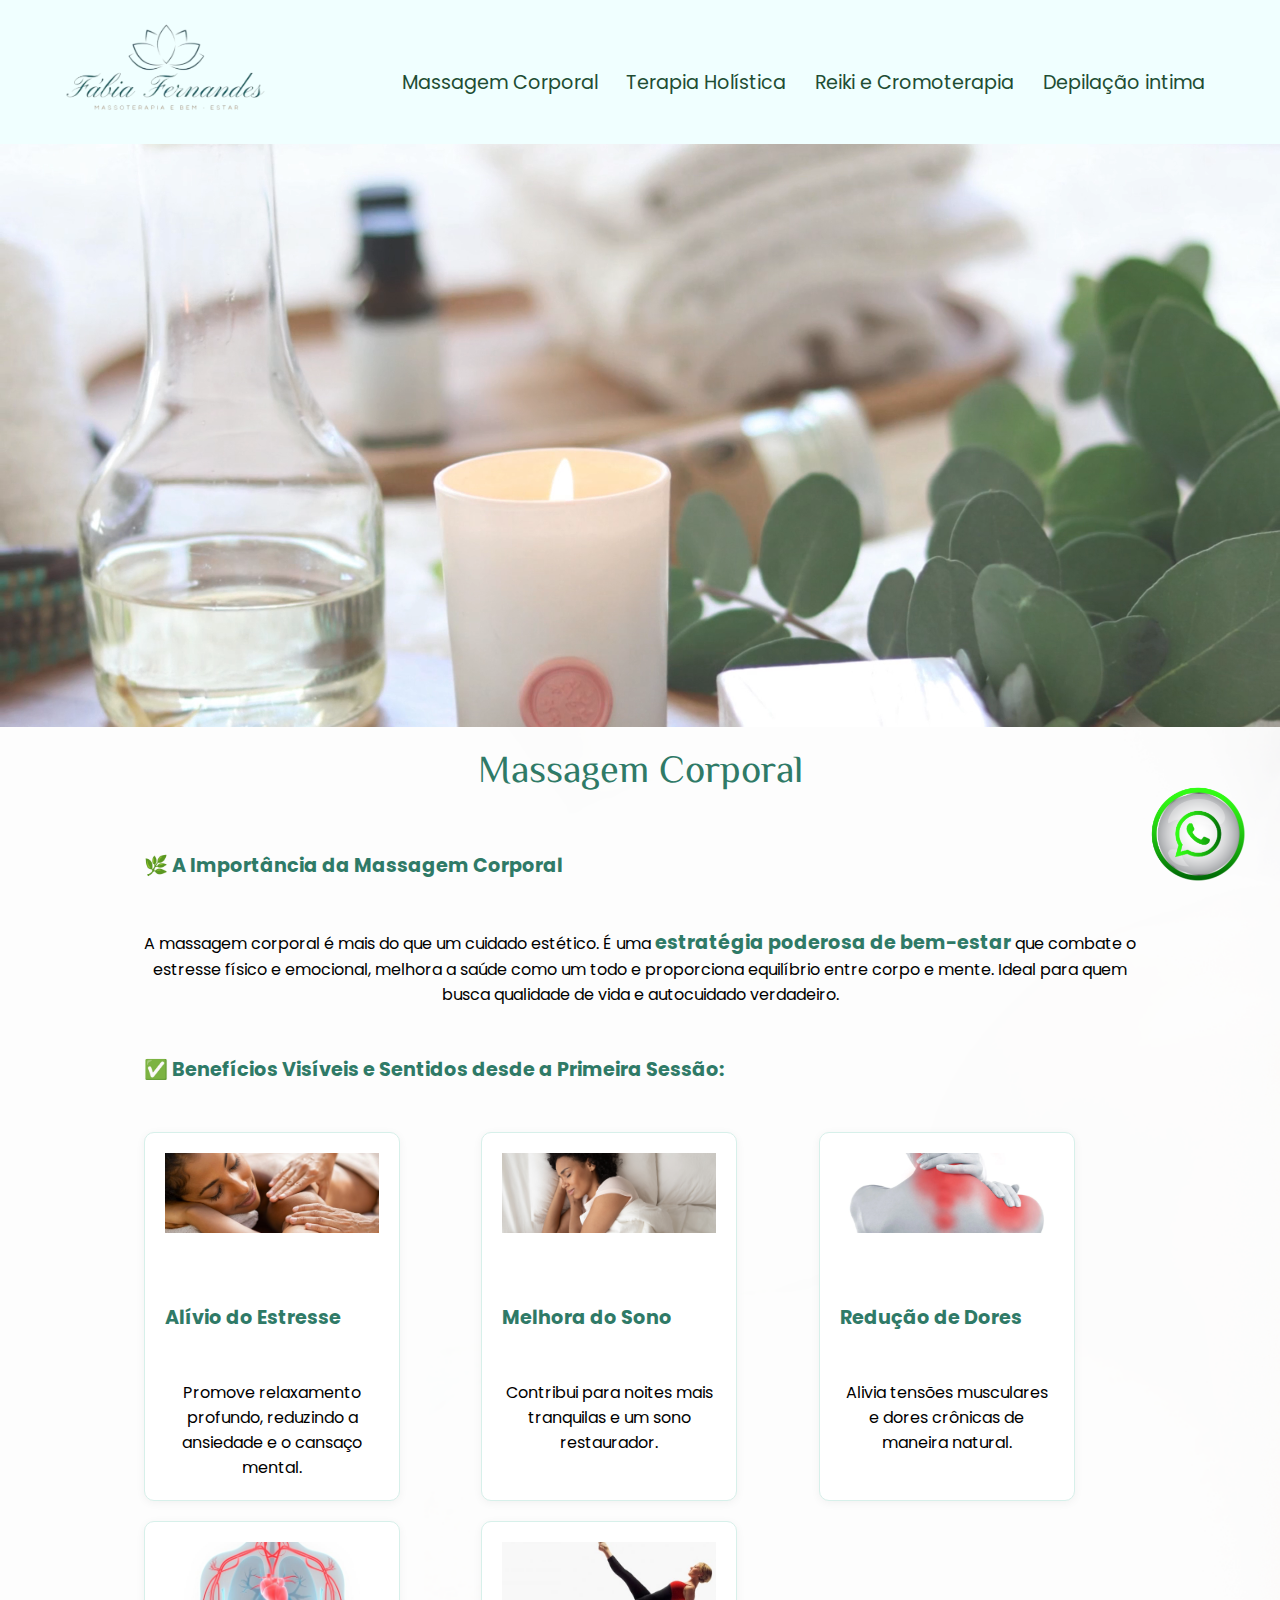
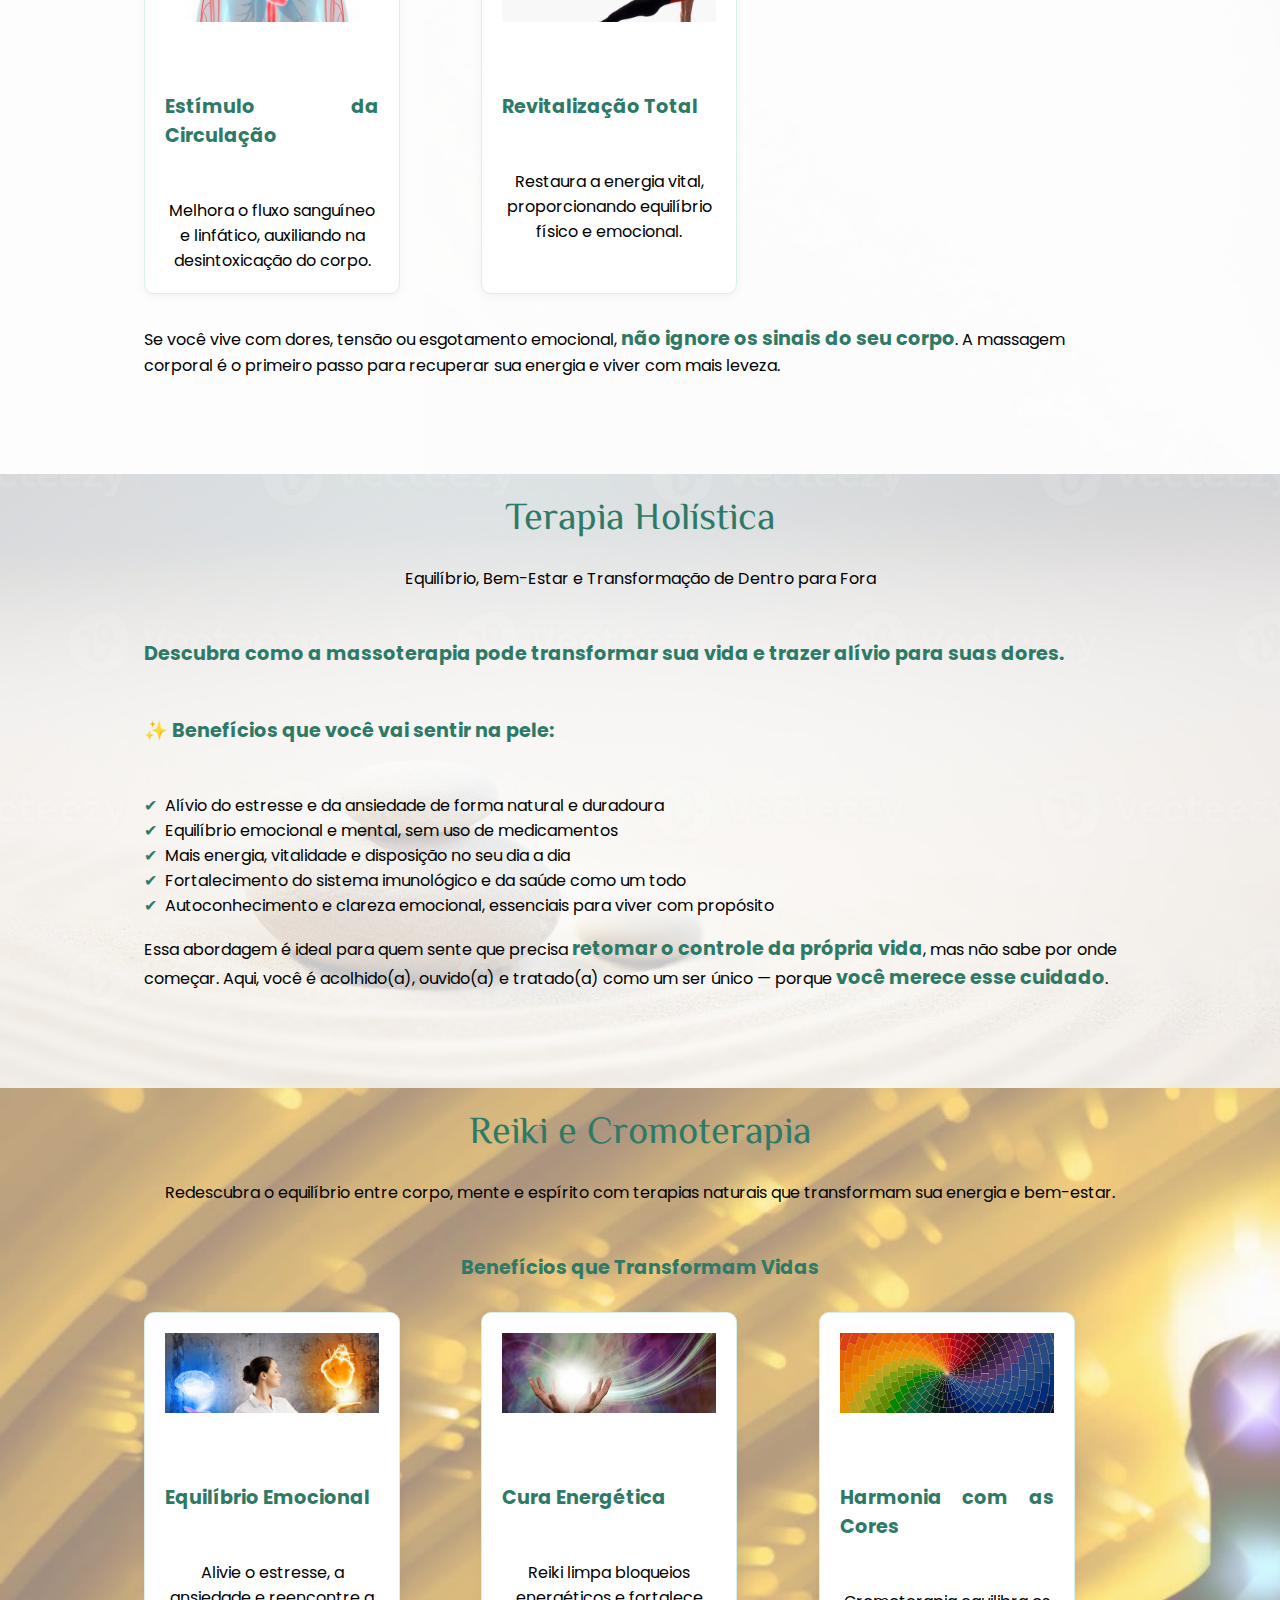
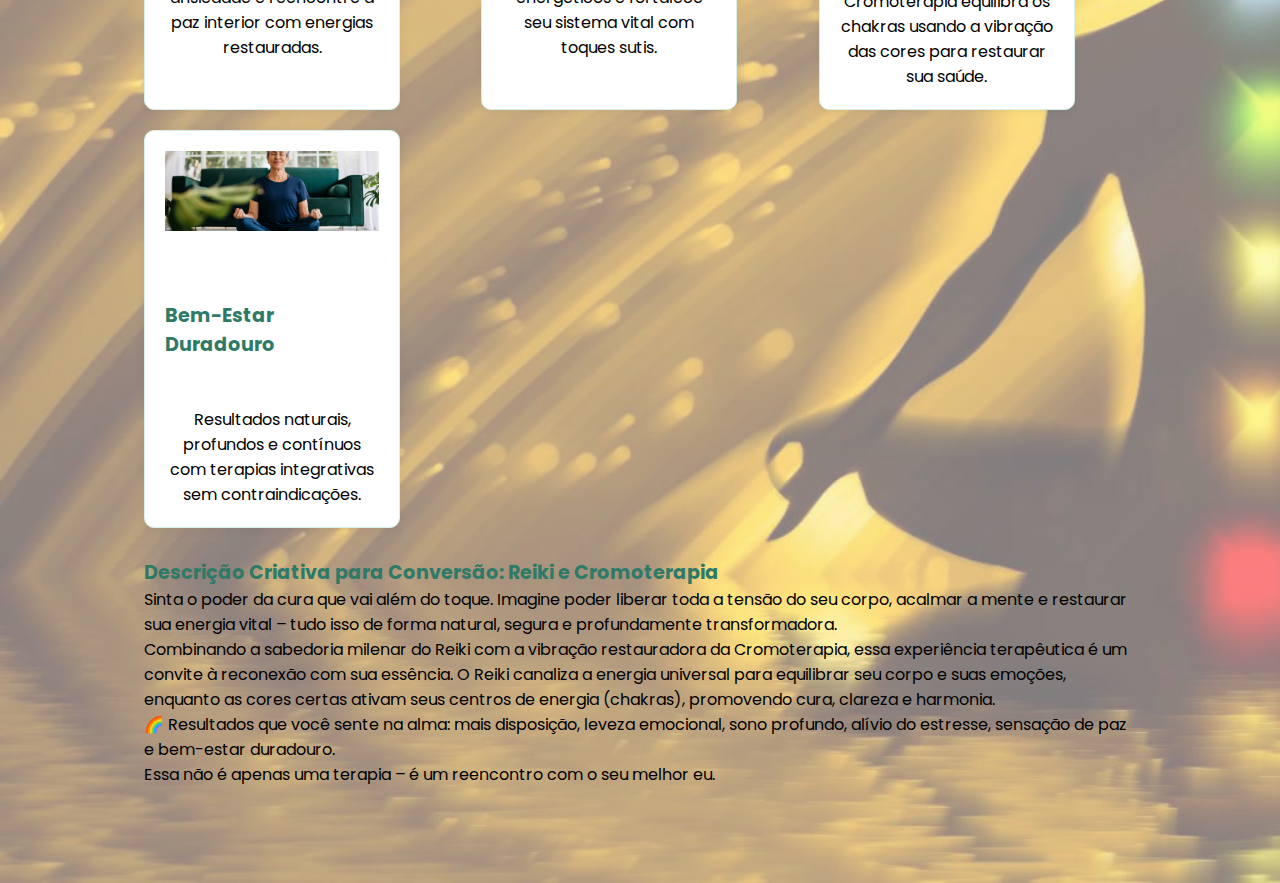
<file: index.html>
<!DOCTYPE html>
<html lang="pt-br">

<head>
    <meta charset="UTF-8">
    <meta name="viewport" content="width=device-width, initial-scale=1.0">
    <link rel="stylesheet" href="./estilos/style.css">
    <link rel="preconnect" href="https://fonts.googleapis.com">
    <link rel="preconnect" href="https://fonts.gstatic.com" crossorigin>
    <link href="https://fonts.googleapis.com/css2?family=Roboto:ital,wght@0,100..900;1,100..900&display=swap"
        rel="stylesheet">
    <link rel="preconnect" href="https://fonts.googleapis.com">
    <link rel="preconnect" href="https://fonts.gstatic.com" crossorigin>
    <link
        href="https://fonts.googleapis.com/css2?family=Poppins:ital,wght@0,100;0,200;0,300;0,400;0,500;0,600;0,700;0,800;0,900;1,100;1,200;1,300;1,400;1,500;1,600;1,700;1,800;1,900&display=swap"
        rel="stylesheet">
    <link rel="preconnect" href="https://fonts.googleapis.com">
    <link rel="preconnect" href="https://fonts.gstatic.com" crossorigin>
    <link href="https://fonts.googleapis.com/css2?family=El+Messiri:wght@400..700&display=swap" rel="stylesheet">
    <title>Fábia Fernandes - Massoterapia e bem - estar</title>
</head>

<body>
    <section id="banner">
        <div class="cabecalho">
            <header>
                <div class="logo">
                    <img src="./img/logo-Photoroom.png" alt="logo">
                </div>
                <div class="links">
                    <a href="#massagem">Massagem Corporal</a>
                    <a href="#terapia-holistica">Terapia Holística</a>
                    <a href="#heiki-cromoterapia">Reiki e Cromoterapia</a>
                    <a href="">Depilação intima</a>
                </div>
            </header>
        </div>
        <video src="./img/_banner.mp4" alt="banner principal" autoplay muted>
    </section>

    <section id="massagem">

        <div class="conteudo">

            <div class="titulo">
                <h1>Massagem Corporal</h1>
                <h2>🌿 A Importância da Massagem Corporal</h2>
                <p>A massagem corporal é mais do que um cuidado estético. É uma <strong>estratégia poderosa de
                        bem-estar</strong> que combate o estresse físico e emocional, melhora a saúde como um todo e
                    proporciona equilíbrio entre corpo e mente. Ideal para quem busca qualidade de vida e autocuidado
                    verdadeiro.</p>

            </div>

            <div class="descricao">

                <h2>✅ Benefícios Visíveis e Sentidos desde a Primeira Sessão:</h2>
                <div class="cards-container">
                    <div class="card">
                        <img src="./img/alivio-estres.jpg" alt="Ícone Alívio do Estresse">
                        <h3>Alívio do Estresse</h3>
                        <p>Promove relaxamento profundo, reduzindo a ansiedade e o cansaço mental.</p>
                    </div>
                    <div class="card">
                        <img src="./img/melhora-sono.jpg" alt="Ícone Sono Melhor">
                        <h3>Melhora do Sono</h3>
                        <p>Contribui para noites mais tranquilas e um sono restaurador.</p>
                    </div>
                    <div class="card">
                        <img src="./img/redução-dores.webp" alt="Ícone Alívio de Dores">
                        <h3>Redução de Dores</h3>
                        <p>Alivia tensões musculares e dores crônicas de maneira natural.</p>
                    </div>
                    <div class="card">
                        <img src="./img/estimula-circulação.jpg" alt="Ícone Circulação Sanguínea">
                        <h3>Estímulo da Circulação</h3>
                        <p>Melhora o fluxo sanguíneo e linfático, auxiliando na desintoxicação do corpo.</p>
                    </div>
                    <div class="card">
                        <img src="./img/revitalisaçã total.jpg" alt="Ícone Revitalização">
                        <h3>Revitalização Total</h3>
                        <p>Restaura a energia vital, proporcionando equilíbrio físico e emocional.</p>
                    </div>
                </div>
                <p>Se você vive com dores, tensão ou esgotamento emocional, <strong>não ignore os sinais do seu
                        corpo</strong>.
                    A massagem corporal é o primeiro passo para recuperar sua energia e viver com mais leveza.</p>

            </div>
        </div>
    </section>

    <section id="terapia-holistica">

        <div class="conteudo">

            <h1>Terapia Holística</h1>
            <p>Equilíbrio, Bem-Estar e Transformação de Dentro para Fora</p>
            </header>

            <div class="sub-titulo">
                <h2>Descubra como a massoterapia pode transformar sua vida e trazer alívio para suas dores.
                </h2>
            </div>

            <div class="descricao">

                <h2>✨ Benefícios que você vai sentir na pele:</h2>
                <ul>
                    <li>Alívio do estresse e da ansiedade de forma natural e duradoura</li>
                    <li>Equilíbrio emocional e mental, sem uso de medicamentos</li>
                    <li>Mais energia, vitalidade e disposição no seu dia a dia</li>
                    <li>Fortalecimento do sistema imunológico e da saúde como um todo</li>
                    <li>Autoconhecimento e clareza emocional, essenciais para viver com propósito</li>
                </ul>
                <p>Essa abordagem é ideal para quem sente que precisa <strong>retomar o controle da própria
                        vida</strong>, mas não sabe por onde começar. Aqui, você é acolhido(a), ouvido(a) e
                    tratado(a) como um ser único — porque <strong>você merece esse cuidado</strong>.</p>
            </div>
        </div>
    </section>

    <section id="heiki-cromoterapia">
        <div class="conteudo">

            <h1>Reiki e Cromoterapia</h1>
            <p>Redescubra o equilíbrio entre corpo, mente e espírito com terapias naturais que transformam sua energia e
                bem-estar.</p>

            <div class="descricao">

                <h2 style="text-align:center; margin-bottom:30px;">Benefícios que Transformam Vidas</h2>
                <div class="cards-container">
                    <div class="card">
                        <img src="./img/equilibrio-emocional.jpg" alt="Equilíbrio emocional">
                        <h3>Equilíbrio Emocional</h3>
                        <p>Alivie o estresse, a ansiedade e reencontre a paz interior com energias restauradas.</p>
                    </div>
                    <div class="card">
                        <img src="./img/cura-energetica.jfif" alt="Cura energética">
                        <h3>Cura Energética</h3>
                        <p>Reiki limpa bloqueios energéticos e fortalece seu sistema vital com toques sutis.</p>
                    </div>
                    <div class="card">
                        <img src="./img/hamonia-com-as-cores.jpg" alt="Harmonia das cores">
                        <h3>Harmonia com as Cores</h3>
                        <p>Cromoterapia equilibra os chakras usando a vibração das cores para restaurar sua saúde.</p>
                    </div>
                    <div class="card">
                        <img src="./img/bem-estar-duradouro.jpg" alt="Bem-estar contínuo">
                        <h3>Bem-Estar Duradouro</h3>
                        <p>Resultados naturais, profundos e contínuos com terapias integrativas sem contraindicações.
                        </p>
                    </div>
                </div>

                <strong>Descrição Criativa para Conversão: Reiki e Cromoterapia</strong> <br>
                <p> Sinta o poder da cura que vai além do toque.
                    Imagine poder liberar toda a tensão do seu corpo, acalmar a mente e restaurar sua energia vital –
                    tudo isso de forma natural, segura e profundamente transformadora.</p>

                <p> Combinando a sabedoria milenar do Reiki com a vibração restauradora da Cromoterapia, essa
                    experiência terapêutica é um convite à reconexão com sua essência. O Reiki canaliza a energia
                    universal para equilibrar seu corpo e suas emoções, enquanto as cores certas ativam seus centros de
                    energia (chakras), promovendo cura, clareza e harmonia.</p>

                <p> 🌈 Resultados que você sente na alma: mais disposição, leveza emocional, sono profundo, alívio do
                    estresse, sensação de paz e bem-estar duradouro.</p>

                <p>Essa não é apenas uma terapia – é um reencontro com o seu melhor eu.</p>
            </div>
        </div>

    </section>


    <a href="">
        <img src="./img/logo-zap.png" alt="logo ZAP" class="zap">
    </a>

</body>

</html>
</file>
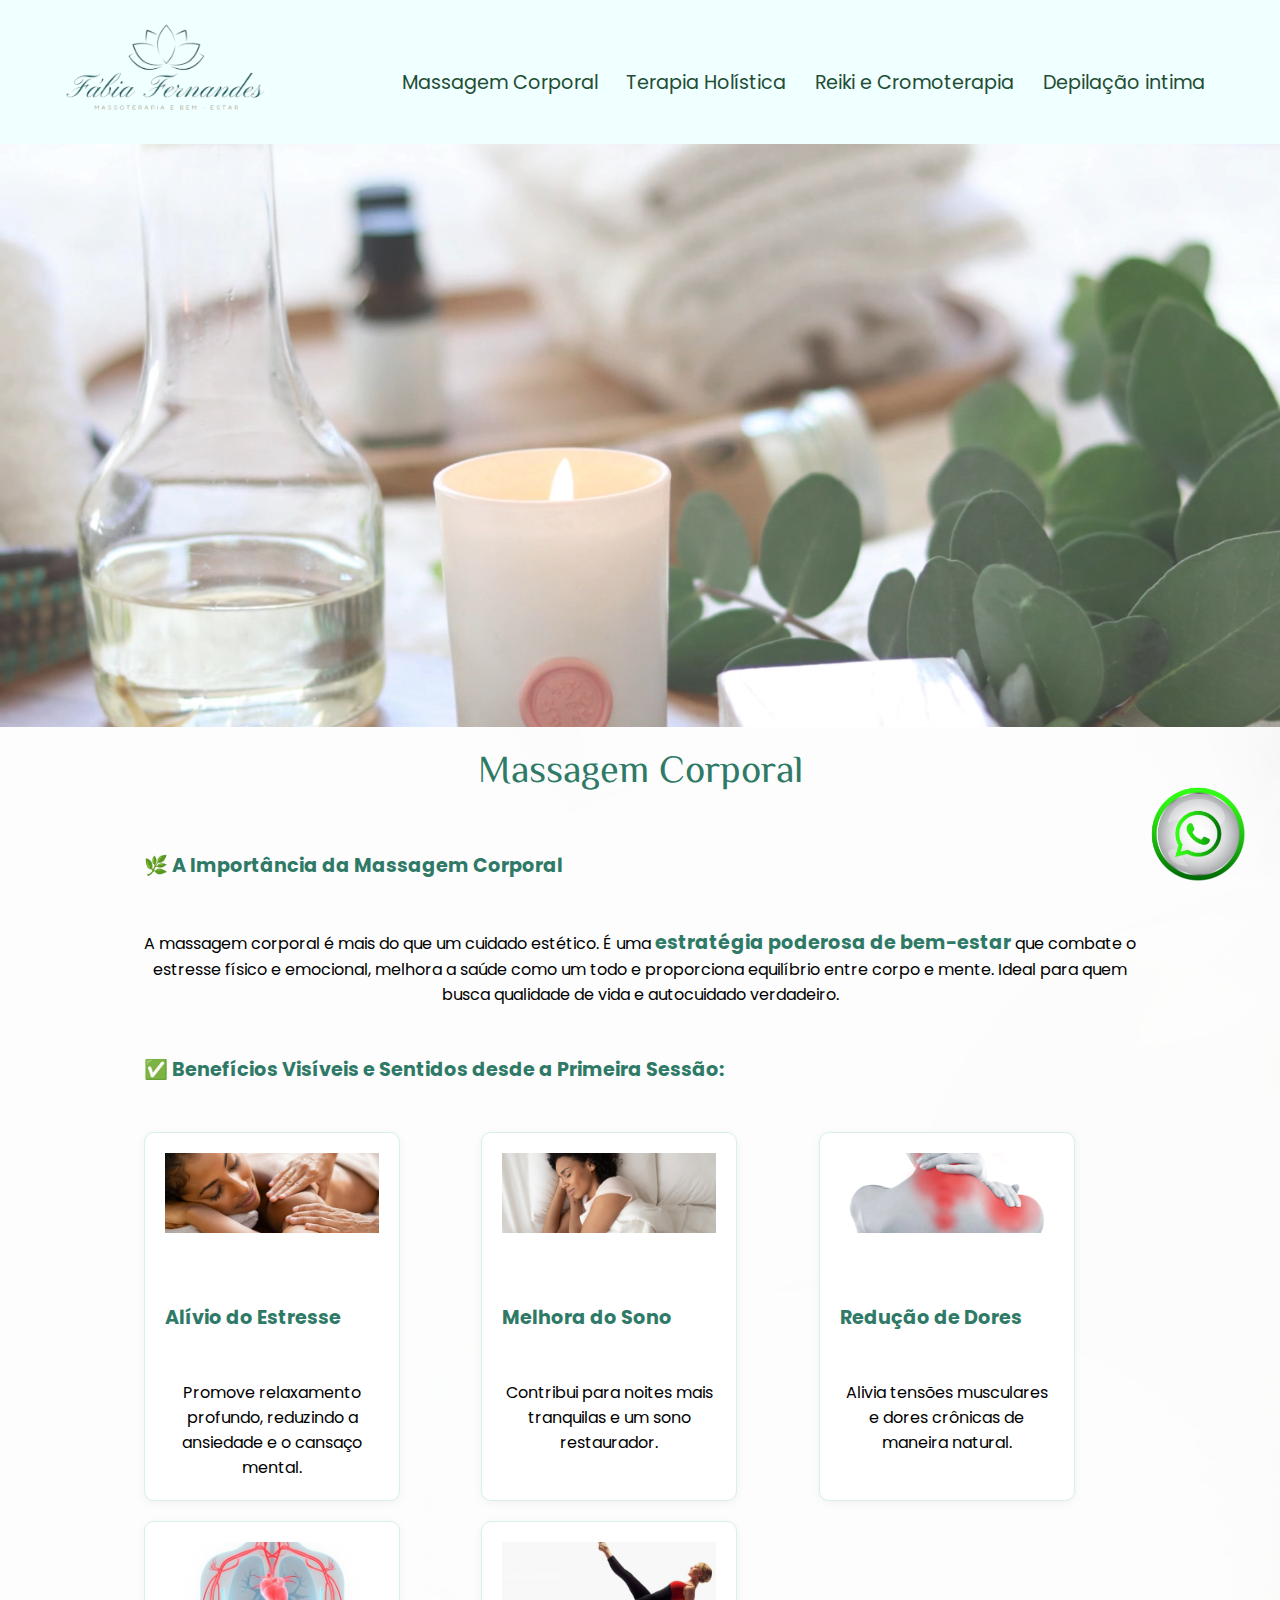
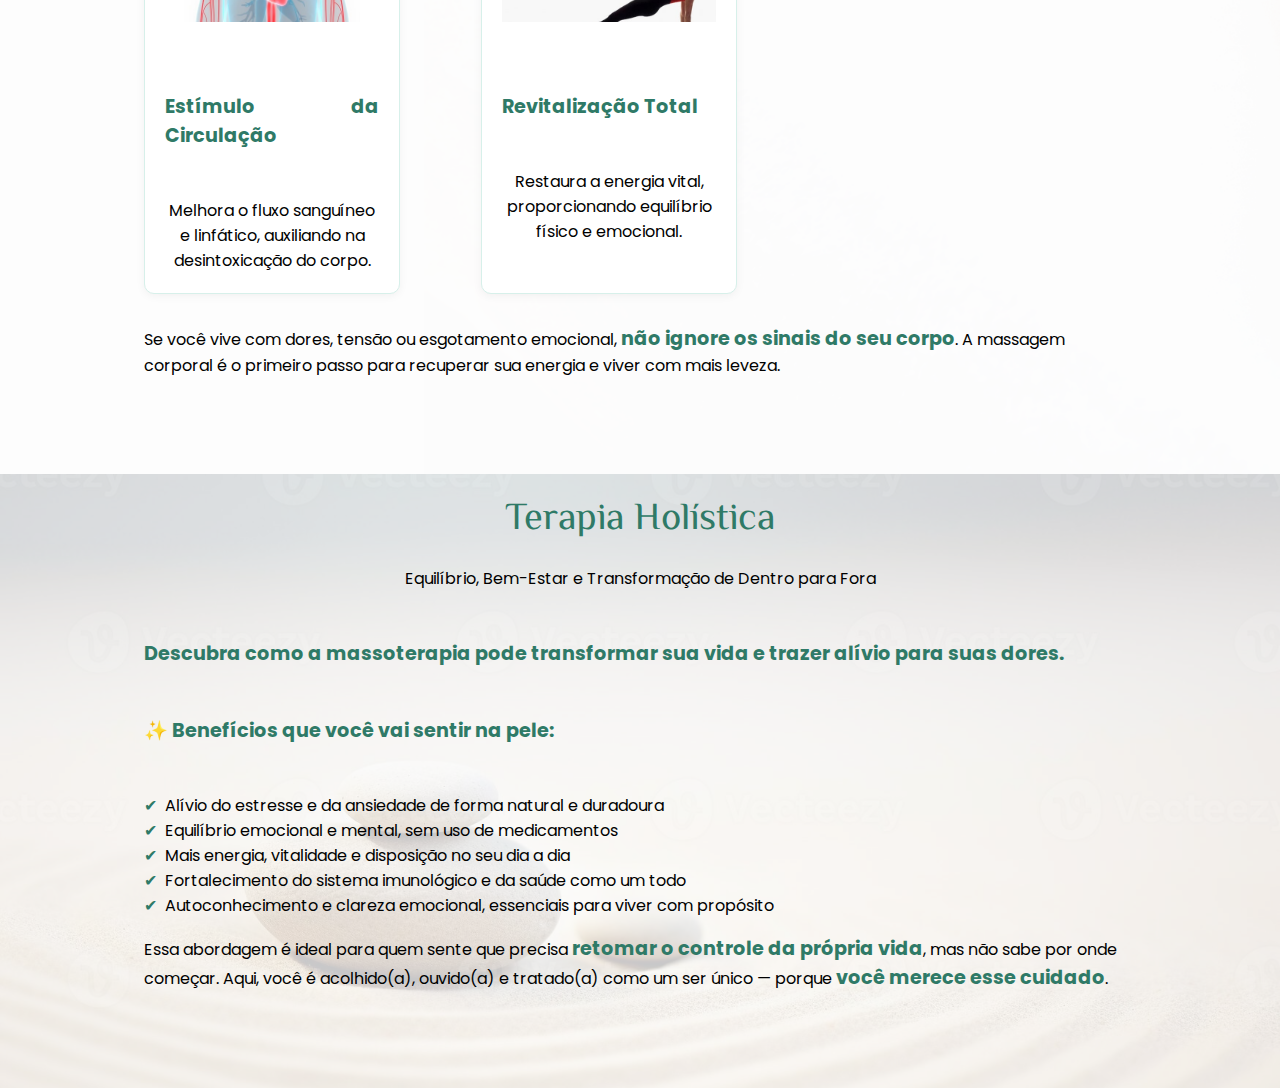
<file: pagina/index.html>
<!DOCTYPE html>
<html lang="pt-br">

<head>
    <meta charset="UTF-8">
    <meta name="viewport" content="width=device-width, initial-scale=1.0">
    <link rel="stylesheet" href="./../estilos/style.css">
    <link rel="preconnect" href="https://fonts.googleapis.com">
    <link rel="preconnect" href="https://fonts.gstatic.com" crossorigin>
    <link href="https://fonts.googleapis.com/css2?family=Roboto:ital,wght@0,100..900;1,100..900&display=swap"
        rel="stylesheet">
    <link rel="preconnect" href="https://fonts.googleapis.com">
    <link rel="preconnect" href="https://fonts.gstatic.com" crossorigin>
    <link
        href="https://fonts.googleapis.com/css2?family=Poppins:ital,wght@0,100;0,200;0,300;0,400;0,500;0,600;0,700;0,800;0,900;1,100;1,200;1,300;1,400;1,500;1,600;1,700;1,800;1,900&display=swap"
        rel="stylesheet">
    <link rel="preconnect" href="https://fonts.googleapis.com">
    <link rel="preconnect" href="https://fonts.gstatic.com" crossorigin>
    <link href="https://fonts.googleapis.com/css2?family=El+Messiri:wght@400..700&display=swap" rel="stylesheet">
    <title>Fábia Fernandes - Massoterapia e bem - estar</title>
</head>

<body>
    <section id="banner">
        <div class="cabecalho">
            <header>
                <div class="logo">
                    <img src="./../img/logo-Photoroom.png" alt="logo">
                </div>
                <div class="links">
                    <a href="#massagem">Massagem Corporal</a>
                    <a href="#terapia-holistica">Terapia Holística</a>
                    <a href="">Reiki e Cromoterapia</a>
                    <a href="">Depilação intima</a>
                </div>
            </header>
        </div>
        <video src="./../img/_banner.mp4" alt="banner principal" autoplay muted>
    </section>

    <section id="massagem">

        <div class="conteudo">

            <div class="titulo">
                <h1>Massagem Corporal</h1>
                <h2>🌿 A Importância da Massagem Corporal</h2>
                <p>A massagem corporal é mais do que um cuidado estético. É uma <strong>estratégia poderosa de
                        bem-estar</strong> que combate o estresse físico e emocional, melhora a saúde como um todo e
                    proporciona equilíbrio entre corpo e mente. Ideal para quem busca qualidade de vida e autocuidado
                    verdadeiro.</p>

            </div>

            <div class="descricao">

                <h2>✅ Benefícios Visíveis e Sentidos desde a Primeira Sessão:</h2>
                <div class="cards-container">
                    <div class="card">
                        <img src="./../img/alivio-estres.jpg"
                            alt="Ícone Alívio do Estresse">
                        <h3>Alívio do Estresse</h3>
                        <p>Promove relaxamento profundo, reduzindo a ansiedade e o cansaço mental.</p>
                    </div>
                    <div class="card">
                        <img src="./../img/melhora-sono.jpg" alt="Ícone Sono Melhor">
                        <h3>Melhora do Sono</h3>
                        <p>Contribui para noites mais tranquilas e um sono restaurador.</p>
                    </div>
                    <div class="card">
                        <img src="./../img/redução-dores.webp" alt="Ícone Alívio de Dores">
                        <h3>Redução de Dores</h3>
                        <p>Alivia tensões musculares e dores crônicas de maneira natural.</p>
                    </div>
                    <div class="card">
                        <img src="./../img/estimula-circulação.jpg"
                            alt="Ícone Circulação Sanguínea">
                        <h3>Estímulo da Circulação</h3>
                        <p>Melhora o fluxo sanguíneo e linfático, auxiliando na desintoxicação do corpo.</p>
                    </div>
                    <div class="card">
                        <img src="./../img/revitalisaçã total.jpg" alt="Ícone Revitalização">
                        <h3>Revitalização Total</h3>
                        <p>Restaura a energia vital, proporcionando equilíbrio físico e emocional.</p>
                    </div>
                </div>
                <p>Se você vive com dores, tensão ou esgotamento emocional, <strong>não ignore os sinais do seu
                        corpo</strong>.
                    A massagem corporal é o primeiro passo para recuperar sua energia e viver com mais leveza.</p>

            </div>
        </div>
    </section>

    <section id="terapia-holistica">

        <div class="conteudo">

            <h1>Terapia Holística</h1>
            <p>Equilíbrio, Bem-Estar e Transformação de Dentro para Fora</p>
            </header>

            <div class="sub-titulo">
                <h2>Descubra como a massoterapia pode transformar sua vida e trazer alívio para suas dores.
                </h2>
            </div>

            <div class="descricao">

                <h2>✨ Benefícios que você vai sentir na pele:</h2>
                <ul>
                    <li>Alívio do estresse e da ansiedade de forma natural e duradoura</li>
                    <li>Equilíbrio emocional e mental, sem uso de medicamentos</li>
                    <li>Mais energia, vitalidade e disposição no seu dia a dia</li>
                    <li>Fortalecimento do sistema imunológico e da saúde como um todo</li>
                    <li>Autoconhecimento e clareza emocional, essenciais para viver com propósito</li>
                </ul>
                <p>Essa abordagem é ideal para quem sente que precisa <strong>retomar o controle da própria
                        vida</strong>, mas não sabe por onde começar. Aqui, você é acolhido(a), ouvido(a) e
                    tratado(a) como um ser único — porque <strong>você merece esse cuidado</strong>.</p>
            </div>
        </div>
        </div>
    </section>


    <a href="">
        <img src="./../img/logo-zap.png" alt="logo ZAP" class="zap">
    </a>

</body>

</html>
</file>
<file: estilos/style.css>
*{
    margin: 0;
    padding: 0;
    box-sizing: border-box;
    list-style: none;
    outline: none;
    text-decoration: none;
    font-family: "Poppins", sans-serif;
}

header{
    position: fixed;
    display: flex;
    justify-content: space-around; 
    align-items: center;  
    top: 0;
    right: 0;
    width: 100%;    
    height: 16%;
    z-index: 100;
    background-color: azure;
    
}

.links{
    display: flex;
    width: 65%;
    height: 2.5rem;
    margin-top: 2rem;
    text-align: center;
    justify-content: space-around;
     
}

.links a{
    position: relative;
    color: rgb(33, 77, 51);
    font-size: 1.5vw;  
    font-weight: 400; 
    font-style: normal;
  
}

.links a:hover{
    border-bottom: 1px rgb(80, 74, 74) solid;
    color: rgb(197, 77, 3);
    transition-duration: .7s;
    
}

.logo img{
    position: relative;
    width: 16vw;   
   
}

video{
    position: relative;
    width: 100%;    
    object-fit: contain;  
    top: 100px; 
}


#banner{
    position: relative;
    width: 100%; 
    display: block;
    overflow: hidden;
}

.zap{
    position: fixed;
    width: 11vw;
    max-width: 100px;
    bottom: 1rem;
    right: 2rem;
    background: none;
    border: none;
}
.zap:hover{
    
        width: 7rem;
        transition-duration: 1s;
}

#massagem{    
    width: 100%;
    position: relative;
    justify-content: center;
    display: flex;
    background-image: url(./../img/massagem.png);
    background-size: cover;
    
}

.cards-container{
    display: grid;
    grid-template-columns: repeat(auto-fit, minmax(250px, 1fr));
    gap: 20px;
    margin-bottom: 30px;
    width: 100%;
    position: relative;
}
.card {
    width: 16rem;
      background-color: white;
      border: 1px solid #d7f0ea;
      padding: 20px;
      border-radius: 10px;
      box-shadow: 0 2px 10px rgba(0,0,0,0.05);
      transition: transform 0.2s ease;
      text-align: center;
      align-items: center;
}
.card:hover {
      transform: translateY(-5px);
}
.card img {
      width: 100%;
      position: relative;
      height: 80px;
      object-fit: cover;
      margin-bottom: 15px;
    }

#massagem::before{
    content: '';
    position: absolute;
    top: 0;
    right: 0;
    bottom: 0;
    left: 0;
    background-color: rgba(250, 250, 251, 0.4);
   
}

ul{
    margin-bottom: 1rem;
}

ul li::before{
    content: "✔";
    color: #2f7a67;
    margin-right: 8px;
    
}

.conteudo{
    width: 80%;
    padding: 1rem;
    position: relative;
    text-align: center;
    
}
h1{
    font-family: "El Messiri", sans-serif;
    font-size: 3vw;
    color:#2f7a67;
    font-weight: 200;
    margin-bottom: 1rem;
}

h2, strong,h3{
    color: #2f7a67;
    margin:3rem 0;
    text-align:justify;
    font-size: 1.5vw;
}

.descricao{
    width: 100%;
    position: relative;
    text-align: left;
    margin-bottom: 5rem;
}


.destacar{
    color: rgb(207, 95, 37);
    line-height: 8px;
}

#terapia-holistica{
    width: 100%;
    position: relative;
    display: flex;
    justify-content: center;
    background-image: url(./../img/holistica.jpg);
    background-size: cover;
}

#terapia-holistica::before{
     content: '';
    position: absolute;
    top: 0;
    right: 0;
    bottom: 0;
    left: 0;
    background-color: rgba(250, 250, 251, 0.8);
  
}

#heiki-cromoterapia{
    position: relative;
    display: flex;
    justify-content: center;
    background-image: url(./../img/reiki-cromoteraia.jpg);
    background-size: cover;
}

#heiki-cromoterapia::before{
   content: '';
    position: absolute;
    top: 0;
    right: 0;
    bottom: 0;
    left: 0;
    background-color: rgba(250, 250, 251, 0.5);
     
}
</file>
